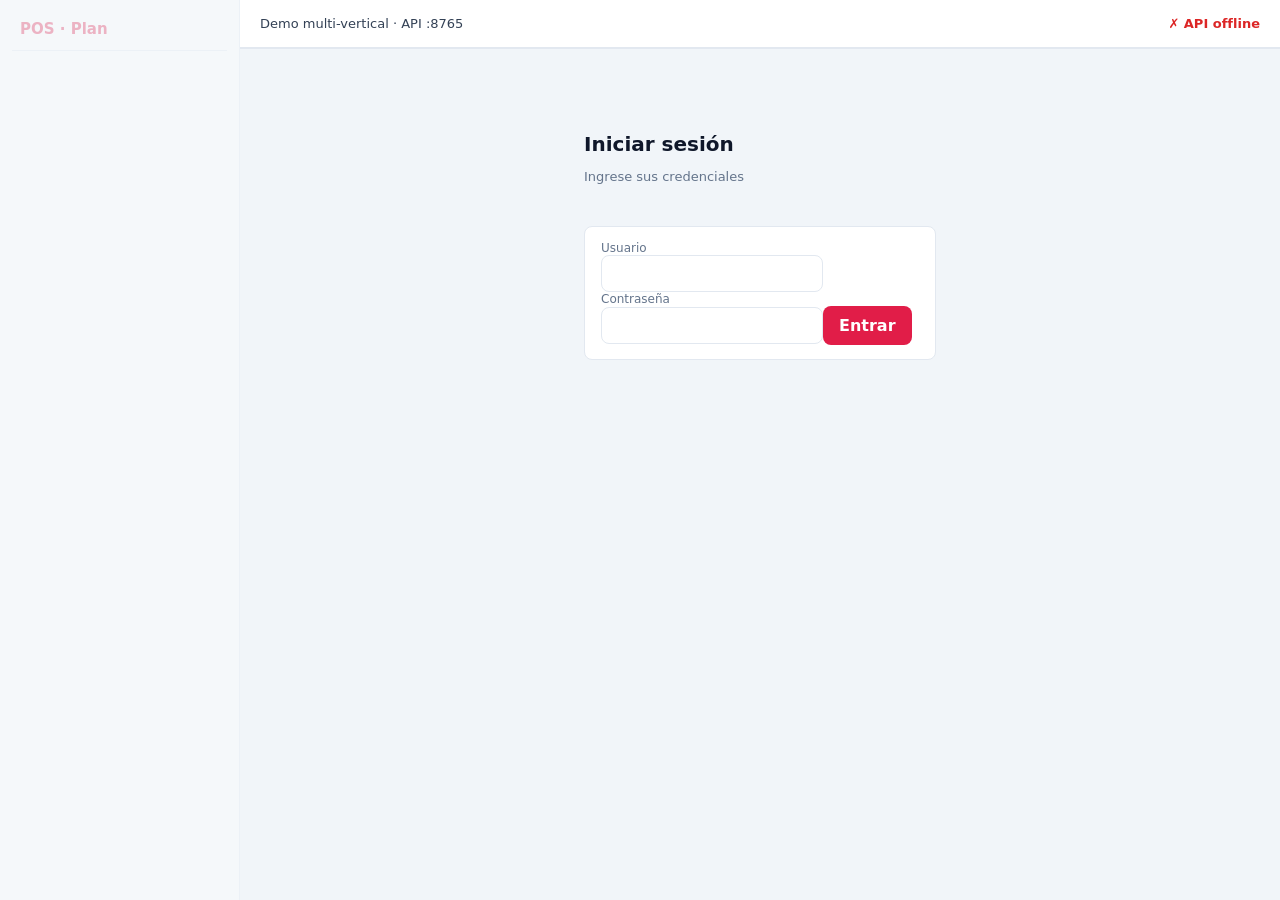
<file: skills/projects/ui_templates/pos/index.html>
<!DOCTYPE html>
<html lang="es"><head><meta charset="utf-8"><meta http-equiv="refresh" content="0; url=./shell.html"><title>POS</title></head><body><p><a href="./shell.html">Abrir POS</a></p></body></html>
</file>
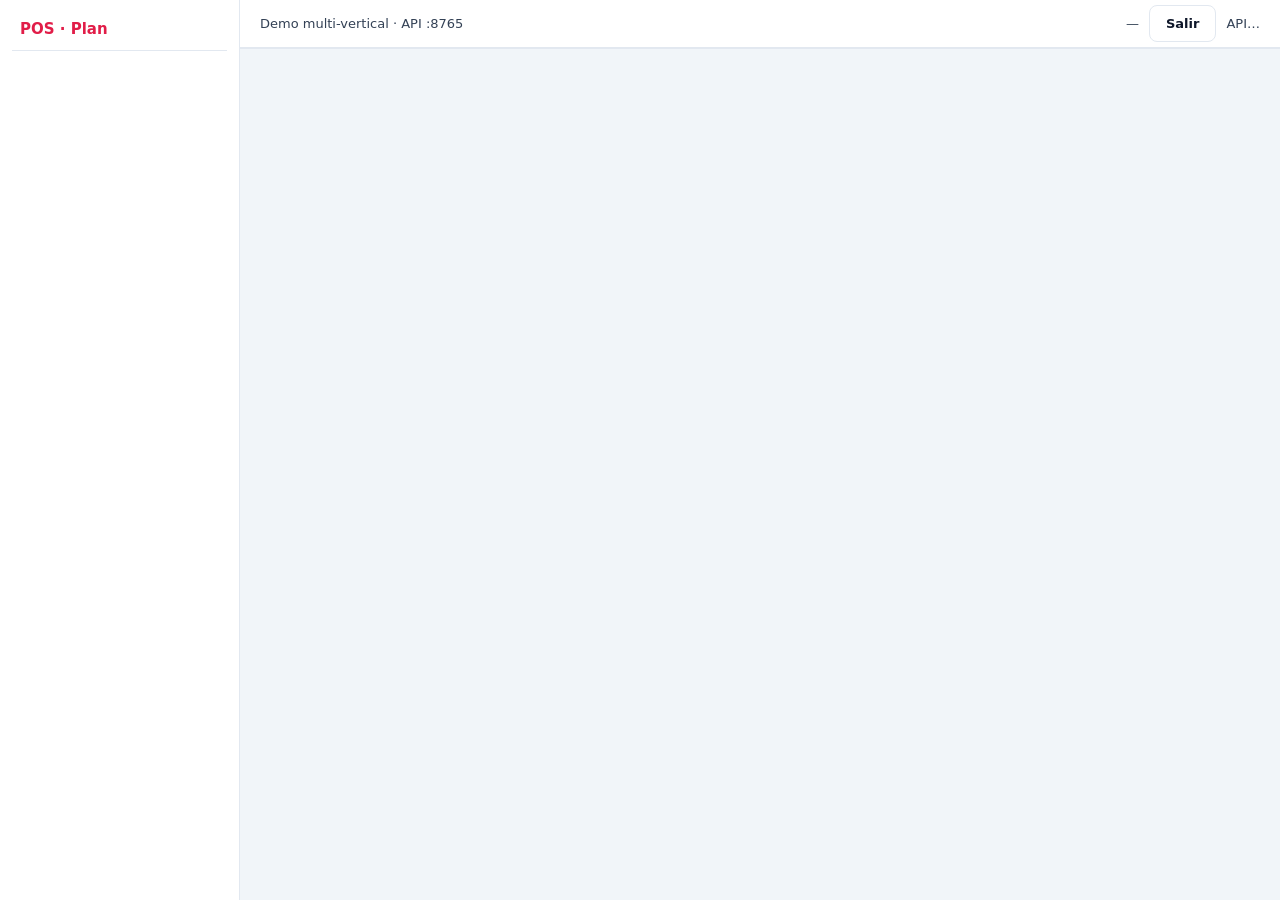
<file: skills/projects/ui_templates/pos/dashboard.html>
<!DOCTYPE html>
<html lang="es"><head><meta charset="utf-8"><meta http-equiv="refresh" content="0; url=./shell.html#dashboard"><title>Dashboard · POS</title></head><body><p><a href="./shell.html#dashboard">Abrir dashboard</a></p></body></html>
</file>
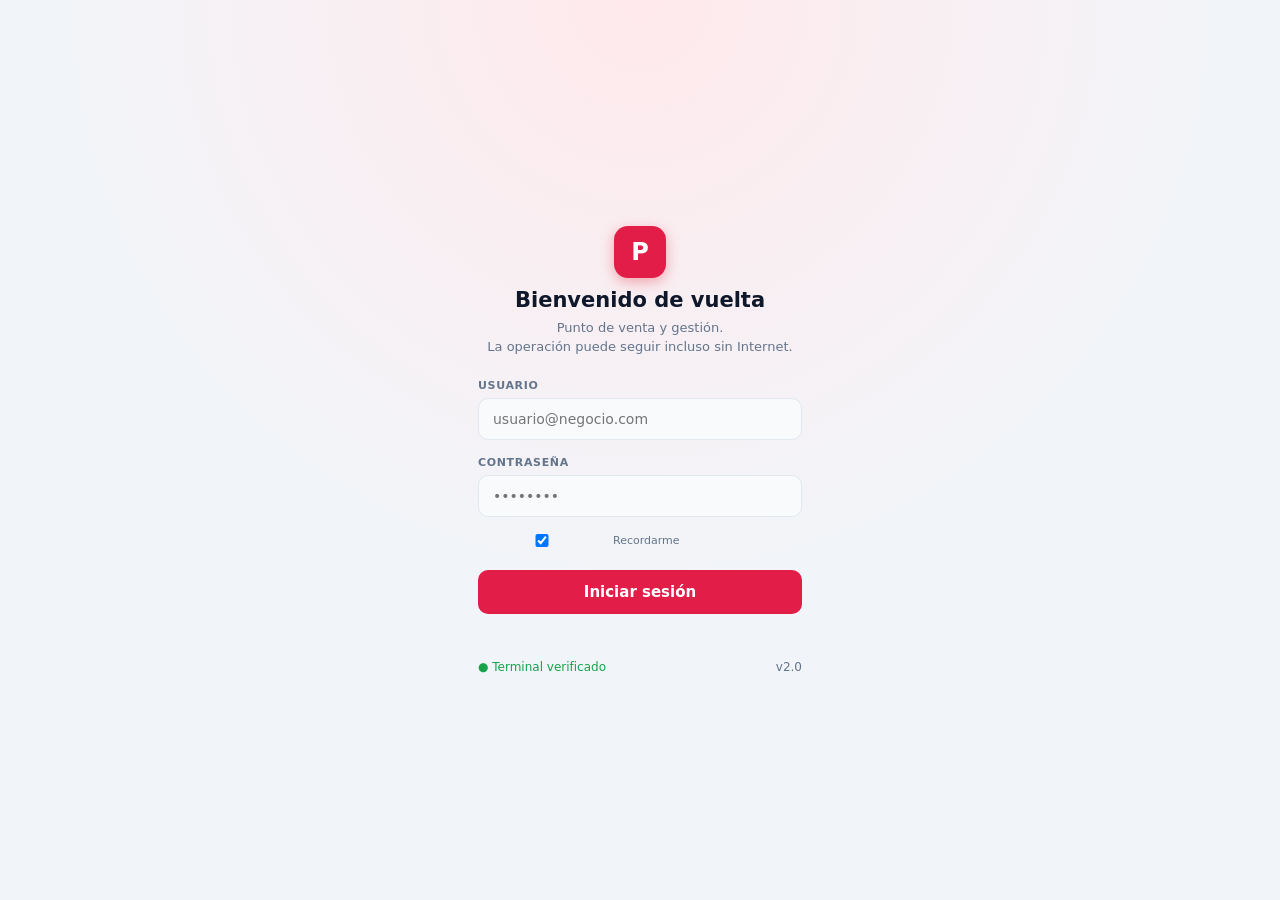
<file: skills/projects/ui_templates/pos/login.html>
﻿<!DOCTYPE html>
<html lang="es">
<head>
  <meta charset="utf-8" />
  <meta name="viewport" content="width=device-width, initial-scale=1" />
  <title>Login · POS</title>
  <link rel="stylesheet" href="./css/tokens.css" />
  <link rel="stylesheet" href="./css/base.css" />
  <link rel="stylesheet" href="./css/login.css" />
</head>
<body>
  <div class="login-wrap">
    <form class="card login-card" id="loginForm" onsubmit="return false;">
      <div class="brand">
        <div class="logo">P</div>
        <h1>Bienvenido de vuelta</h1>
        <p>Punto de venta y gestión.<br>La operación puede seguir incluso sin Internet.</p>
      </div>
      <label for="email">USUARIO</label>
      <input id="email" name="email" type="text" placeholder="usuario@negocio.com" required autocomplete="username" />
      <label for="password">CONTRASEÑA</label>
      <input id="password" name="password" type="password" placeholder="••••••••" required autocomplete="current-password" />
      <div class="row-check">
        <input type="checkbox" id="remember" checked />
        <label for="remember" style="margin:0;font-weight:400;letter-spacing:0">Recordarme</label>
      </div>
      <button class="btn-primary" type="submit" id="loginBtn">Iniciar sesión</button>
      <p class="msg" id="loginMsg" role="status"></p>
      <div class="footer">
        <span class="ok-dot">● Terminal verificado</span>
        <span>v2.0</span>
      </div>
    </form>
  </div>
  <script type="module" src="./js/login.js"></script>
</body>
</html>
</file>
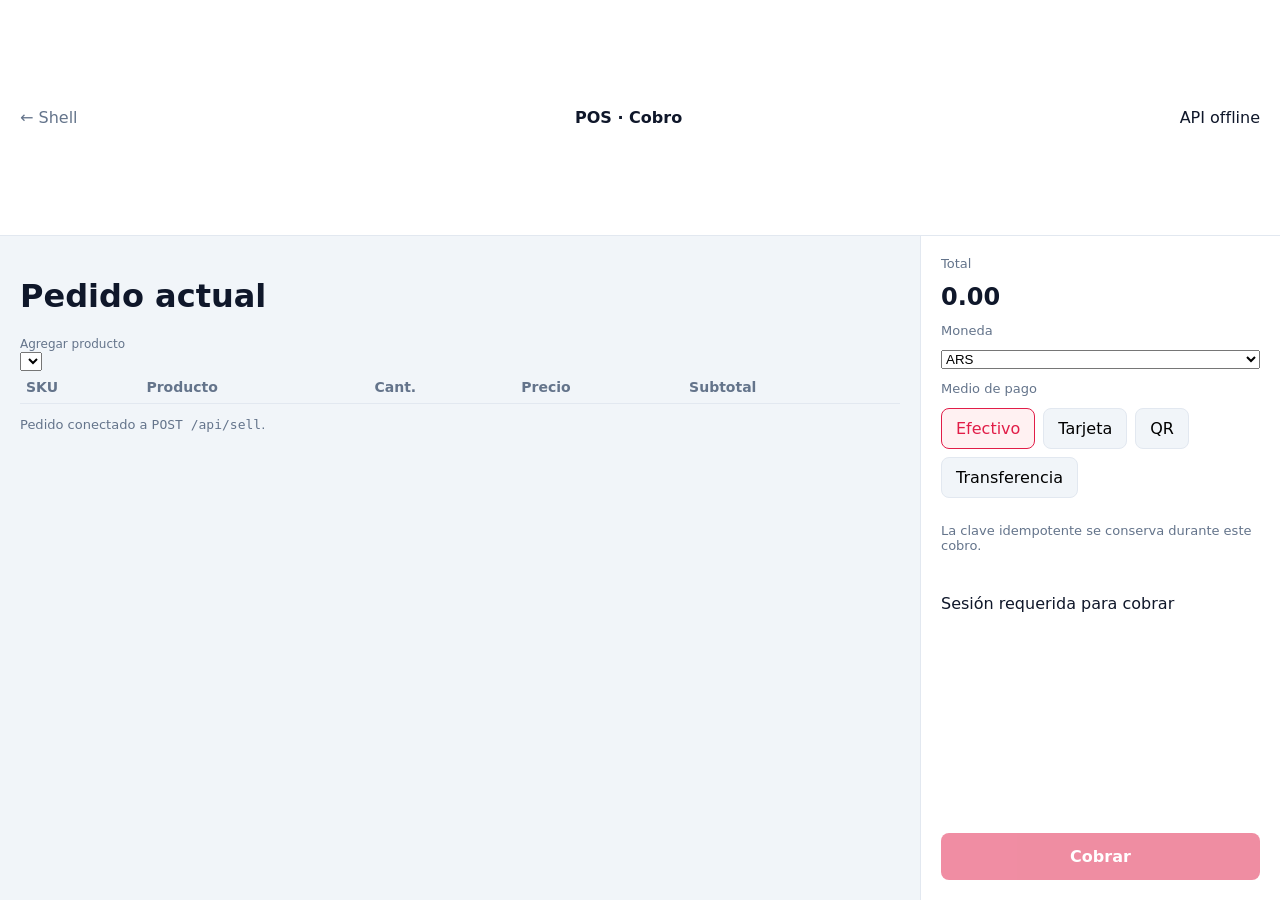
<file: skills/projects/ui_templates/pos/pos-pay.html>
<!DOCTYPE html>
<html lang="es">
<head>
  <meta charset="utf-8" />
  <meta name="viewport" content="width=device-width, initial-scale=1" />
  <title>POS — Cobro</title>
  <link rel="stylesheet" href="./css/tokens.css" />
  <link rel="stylesheet" href="./css/base.css" />
  <link rel="stylesheet" href="./css/components.css" />
  <link rel="stylesheet" href="./css/pos.css" />
</head>
<body>
  <div class="pos-layout">
    <header class="pos-header"><a href="shell.html">← Shell</a><strong>POS · Cobro</strong><span class="badge" id="apiBadge">API…</span></header>
    <main><h1>Pedido actual</h1><div class="row"><label for="productPicker">Agregar producto</label><select id="productPicker"></select></div><table><thead><tr><th>SKU</th><th>Producto</th><th>Cant.</th><th>Precio</th><th>Subtotal</th></tr></thead><tbody id="lines"></tbody></table><p class="hint">Pedido conectado a <code>POST /api/sell</code>.</p></main>
    <aside><div class="hint">Total</div><div class="total" id="total">0.00</div><div class="hint">Moneda</div><select id="currency"><option value="ARS">ARS</option><option value="USD">USD</option><option value="EUR">EUR</option></select><div class="hint">Medio de pago</div><div class="methods"><button class="active" data-method="efectivo" type="button">Efectivo</button><button data-method="tarjeta" type="button">Tarjeta</button><button data-method="qr" type="button">QR</button><button data-method="transferencia" type="button">Transferencia</button></div><p class="hint">La clave idempotente se conserva durante este cobro.</p><p id="status" role="status"></p><button class="btn-primary" id="pay" type="button">Cobrar</button></aside>
  </div>
  <script type="module" src="./js/pos.js"></script>
</body>
</html>
</file>
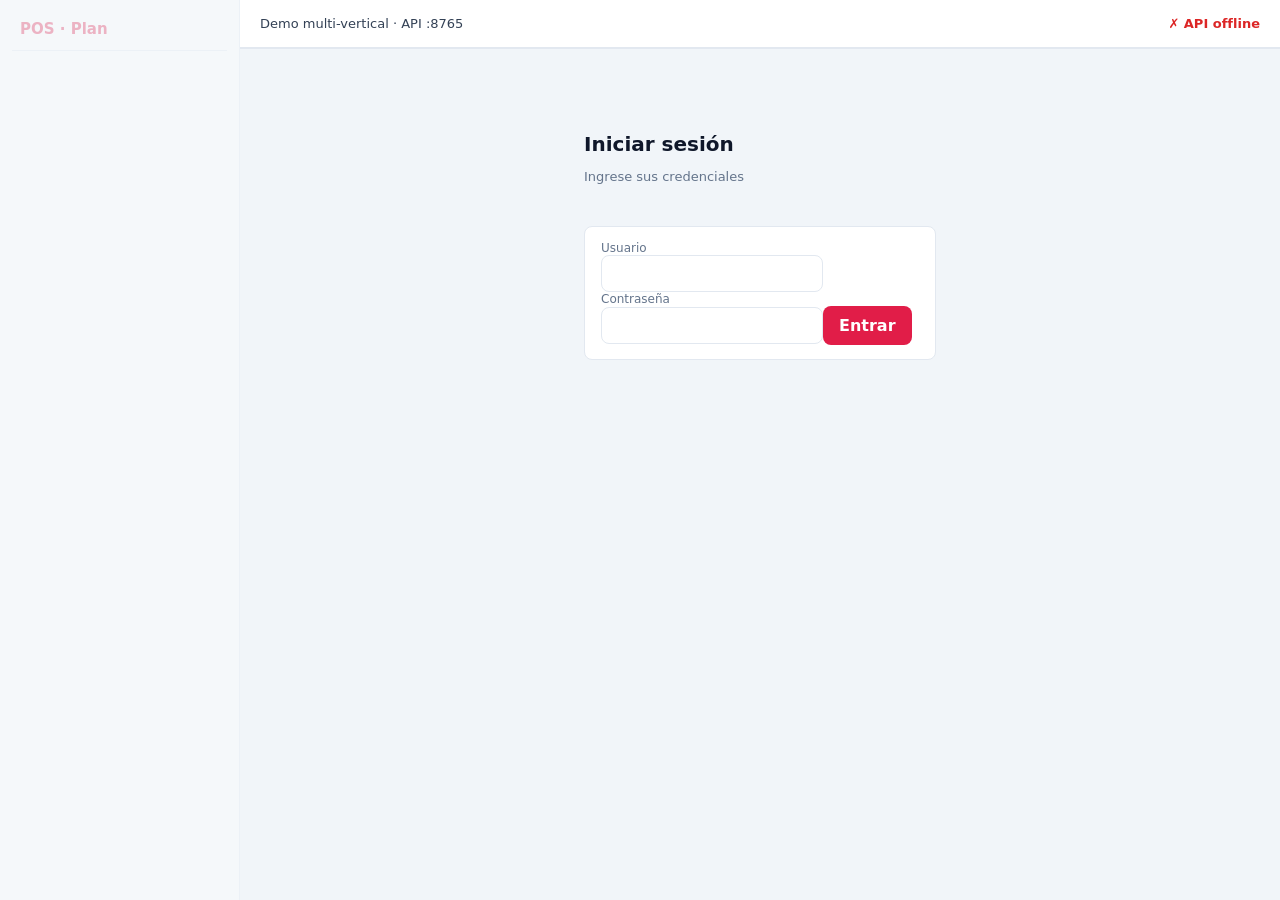
<file: skills/projects/ui_templates/pos/shell.html>
<!DOCTYPE html>
<html lang="es">
<head>
  <meta charset="utf-8" />
  <meta name="viewport" content="width=device-width, initial-scale=1" />
  <title>POS · Demo</title>
  <link rel="stylesheet" href="./css/tokens.css" />
  <link rel="stylesheet" href="./css/base.css" />
  <link rel="stylesheet" href="./css/layout.css" />
  <link rel="stylesheet" href="./css/components.css" />
  <link rel="stylesheet" href="./css/views.css" />
  <link rel="stylesheet" href="./css/pos.css" />
  <style>
    #apiBadge.ok  { color: var(--ok); font-weight: 600; }
    #apiBadge.err { color: var(--err); font-weight: 600; }
    .status-bar   { display: flex; align-items: center; gap: 10px; }
    .app.locked .sidebar { opacity: 0.3; pointer-events: none; }
    #loadingBar   { position:fixed; top:0; left:0; right:0; height:3px; background:var(--primary); animation: slide 1.2s ease-in-out infinite; display:none; }
    .loading #loadingBar { display:block; }
    @keyframes slide { 0%{transform:scaleX(0) translateX(0)} 50%{transform:scaleX(0.5) translateX(60%)} 100%{transform:scaleX(0) translateX(200%)} }
  </style>
</head>
<body>
  <div id="loadingBar"></div>
  <div class="app" id="appShell">
    <aside class="sidebar" id="sidebarMenu" aria-label="Navegación principal">
      <strong>POS · Plan</strong>
    </aside>
    <div class="main">
      <header class="topbar">
        <span id="appTitle">Demo multi-vertical · API :8765</span>
        <div class="status-bar">
          <span id="userChip" aria-live="polite">—</span>
          <button class="btn secondary" id="logoutBtn" type="button">Salir</button>
          <span id="apiBadge" aria-live="polite">API…</span>
        </div>
      </header>
      <main class="content" id="outlet" aria-live="polite"></main>
    </div>
  </div>
  <script type="module" src="./js/app.js"></script>
</body>
</html>
</file>
<file: skills/projects/ui_templates/pos/css/tokens.css>
:root {
  /* Brand */
  --primary: #e11d48;
  --primary-hover: #be123c;
  --primary-light: #fff1f2;
  /* Surfaces */
  --surface: #ffffff;
  --surface-2: #f8fafc;
  --bg: #f1f5f9;
  /* Text */
  --text: #0f172a;
  --text-2: #334155;
  --muted: #64748b;
  /* Borders */
  --border: #e2e8f0;
  --border-focus: #94a3b8;
  /* Semantic */
  --ok: #16a34a;
  --ok-bg: #f0fdf4;
  --err: #dc2626;
  --err-bg: #fef2f2;
  --warn: #d97706;
  --warn-bg: #fffbeb;
  /* Shape */
  --radius: 8px;
  --radius-lg: 12px;
  --shadow: 0 1px 3px rgba(15,23,42,.08), 0 4px 16px rgba(15,23,42,.04);
  --shadow-lg: 0 8px 30px rgba(15,23,42,.1);
  /* Sizing */
  --sidebar-width: 240px;
  --topbar-height: 48px;
}
</file>
<file: skills/projects/ui_templates/pos/css/base.css>
*{box-sizing:border-box}body{margin:0;font-family:system-ui,-apple-system,"Segoe UI",sans-serif;background:var(--bg);color:var(--text)}button,input{font:inherit}button{cursor:pointer}.btn{background:var(--primary);color:#fff;border:0;padding:10px 16px;border-radius:var(--radius);font-weight:600}.btn.secondary{background:var(--surface);color:var(--text);border:1px solid var(--border)}.btn:disabled{opacity:.5;cursor:not-allowed}.msg{font-size:13px;min-height:1.2em}.msg.ok{color:var(--ok)}.msg.err{color:var(--err)}.hint{font-size:13px;color:var(--muted)}label{display:flex;flex-direction:column;gap:4px;font-size:12px;color:var(--muted)}input{min-width:120px;padding:8px 10px;border:1px solid var(--border);border-radius:var(--radius);color:var(--text)}
</file>
<file: skills/projects/ui_templates/pos/css/login.css>
﻿/* ── Login page ─────────────────────────────────────────── */
.login-wrap {
  min-height: 100vh;
  display: grid;
  place-items: center;
  padding: 24px;
  background: radial-gradient(circle at top, #ffe9ec, var(--bg) 55%);
}

.login-card { width: 100%; max-width: 380px; padding: 32px 28px; }

/* Brand block */
.brand { text-align: center; margin-bottom: 22px; }
.brand .logo {
  width: 52px; height: 52px; margin: 0 auto 10px;
  border-radius: 14px; background: var(--primary); color: #fff;
  display: grid; place-items: center; font-weight: 800; font-size: 24px;
  box-shadow: 0 4px 14px rgba(225, 29, 46, .35);
}
.brand h1 { font-size: 21px; margin: 0 0 6px; font-weight: 700; }
.brand p  { margin: 0; color: var(--muted); font-size: 13px; line-height: 1.5; }

/* Fields */
.login-card label {
  display: block; font-size: 11px; font-weight: 600;
  letter-spacing: .06em; color: var(--muted); margin: 16px 0 6px;
}
.login-card input[type=text],
.login-card input[type=password] {
  width: 100%; padding: 12px 14px;
  border-radius: 10px; border: 1.5px solid var(--border);
  font-size: 14px; color: var(--text);
  transition: border-color .15s; background: var(--surface-2, #f8fafc);
}
.login-card input[type=text]:focus,
.login-card input[type=password]:focus {
  outline: none; border-color: var(--primary); background: #fff;
}

/* Remember me row */
.row-check {
  display: flex; align-items: center; gap: 8px;
  margin: 14px 0 20px; font-size: 13px; color: var(--muted);
}

/* CTA */
.btn-primary {
  background: var(--primary); color: #fff; border: 0;
  border-radius: 10px; padding: 13px 16px;
  font-weight: 600; font-size: 15px; width: 100%;
  cursor: pointer; transition: background .15s, transform .1s;
}
.btn-primary:hover  { background: var(--primary-hover, #be123c); }
.btn-primary:active { transform: scale(.98); }
.btn-primary:disabled { opacity: .55; cursor: not-allowed; }

/* Footer */
.footer {
  display: flex; justify-content: space-between;
  margin-top: 18px; color: var(--muted); font-size: 12px;
}
.ok-dot { color: var(--ok); }
</file>
<file: skills/projects/ui_templates/pos/css/components.css>
.kpis{display:grid;grid-template-columns:repeat(auto-fill,minmax(140px,1fr));gap:12px;margin:16px 0}.kpi{background:var(--surface);border:1px solid var(--border);border-radius:var(--radius);padding:14px 16px}.kpi .label{font-size:12px;color:var(--muted)}.kpi .value{font-size:1.35rem;font-weight:700;margin-top:4px}.card{background:var(--surface);border:1px solid var(--border);border-radius:var(--radius);padding:14px 16px;margin-top:12px}.card h2{font-size:14px;margin:0 0 8px;color:var(--muted);font-weight:600}table{width:100%;border-collapse:collapse;font-size:14px}th,td{text-align:left;padding:8px 6px;border-bottom:1px solid var(--border)}th{color:var(--muted)}
</file>
<file: skills/projects/ui_templates/pos/css/pos.css>
.pos-layout{display:grid;grid-template-columns:1fr 360px;min-height:100vh}.pos-header{grid-column:1/-1;display:flex;align-items:center;justify-content:space-between;gap:12px;padding:12px 20px;background:var(--surface);border-bottom:1px solid var(--border)}.pos-header a{color:var(--muted);text-decoration:none}.pos-layout main{padding:20px}.pos-layout aside{background:var(--surface);border-left:1px solid var(--border);padding:20px;display:flex;flex-direction:column;gap:12px}.total{font-size:1.5rem;font-weight:700}.methods{display:flex;flex-wrap:wrap;gap:8px}.methods button{border:1px solid var(--border);background:var(--bg);padding:10px 14px;border-radius:var(--radius)}.methods button.active,.methods button:hover{border-color:var(--primary);color:var(--primary);background:#fff1f2}.btn-primary{margin-top:auto;background:var(--primary);color:#fff;border:0;padding:14px;border-radius:var(--radius);font-size:16px;font-weight:600}.btn-primary:disabled{opacity:.5}@media(max-width:900px){.pos-layout{grid-template-columns:1fr}.pos-layout aside{border-left:0;border-top:1px solid var(--border)}}
</file>
<file: skills/projects/ui_templates/pos/css/layout.css>
/* ── App Shell ──────────────────────────────────────────── */
.app {
  display: grid;
  grid-template-columns: var(--sidebar-width) 1fr;
  min-height: 100vh;
}

/* Sidebar */
.sidebar {
  background: var(--surface);
  border-right: 1px solid var(--border);
  padding: 16px 12px;
  position: sticky;
  top: 0;
  height: 100vh;
  overflow-y: auto;
}
.sidebar strong {
  display: block;
  font-size: 15px;
  font-weight: 700;
  color: var(--primary);
  padding: 4px 8px 12px;
  border-bottom: 1px solid var(--border);
  margin-bottom: 8px;
}
.sidebar .section {
  color: var(--muted);
  font-size: 10px;
  font-weight: 700;
  letter-spacing: 0.08em;
  text-transform: uppercase;
  margin: 16px 8px 4px;
}

/* Nav buttons */
.nav {
  display: block;
  width: 100%;
  text-align: left;
  padding: 9px 12px;
  border-radius: var(--radius);
  color: var(--text-2);
  font-size: 13.5px;
  border: 0;
  background: transparent;
  transition: background 0.15s, color 0.15s;
}
.nav:hover { background: var(--primary-light); color: var(--primary); }
.nav.active { background: var(--primary-light); color: var(--primary); font-weight: 600; }

/* Main area */
.main {
  display: flex;
  flex-direction: column;
  min-height: 100vh;
  background: var(--bg);
}

/* Topbar */
.topbar {
  display: flex;
  justify-content: space-between;
  align-items: center;
  gap: 12px;
  padding: 0 20px;
  height: var(--topbar-height);
  background: var(--surface);
  border-bottom: 1px solid var(--border);
  font-size: 13px;
  color: var(--text-2);
  box-shadow: 0 1px 0 var(--border);
  position: sticky;
  top: 0;
  z-index: 10;
}

/* Content area */
.content {
  padding: 0;
  flex: 1;
  display: flex;
  flex-direction: column;
  overflow-y: auto;
}
.content iframe {
  flex: 1;
  width: 100%;
  min-height: calc(100vh - var(--topbar-height));
  border: 0;
  background: var(--bg);
}

/* Panel / cards */
.panel {
  padding: 24px;
  max-width: 1200px;
  width: 100%;
  margin: 0 auto;
}
.login-gate { max-width: 400px; margin: 60px auto; }

/* Form row */
.row {
  display: flex;
  flex-wrap: wrap;
  gap: 8px;
  align-items: flex-end;
  margin: 12px 0;
}

/* Mobile */
@media (max-width: 800px) {
  .app { grid-template-columns: 1fr; }
  .sidebar {
    border-right: 0;
    border-bottom: 1px solid var(--border);
    height: auto;
    position: static;
    display: grid;
    grid-template-columns: repeat(2, 1fr);
    gap: 4px;
  }
  .sidebar strong, .sidebar .section { grid-column: 1 / -1; }
  .topbar { flex-wrap: wrap; height: auto; padding: 8px 16px; }
}
</file>
<file: skills/projects/ui_templates/pos/css/views.css>
h1{font-size:1.25rem;margin:0 0 8px}.locked .sidebar{pointer-events:none;opacity:.55}.status-bar{display:flex;align-items:center;gap:10px}.ok{color:var(--ok)}.err{color:var(--err)}
</file>
